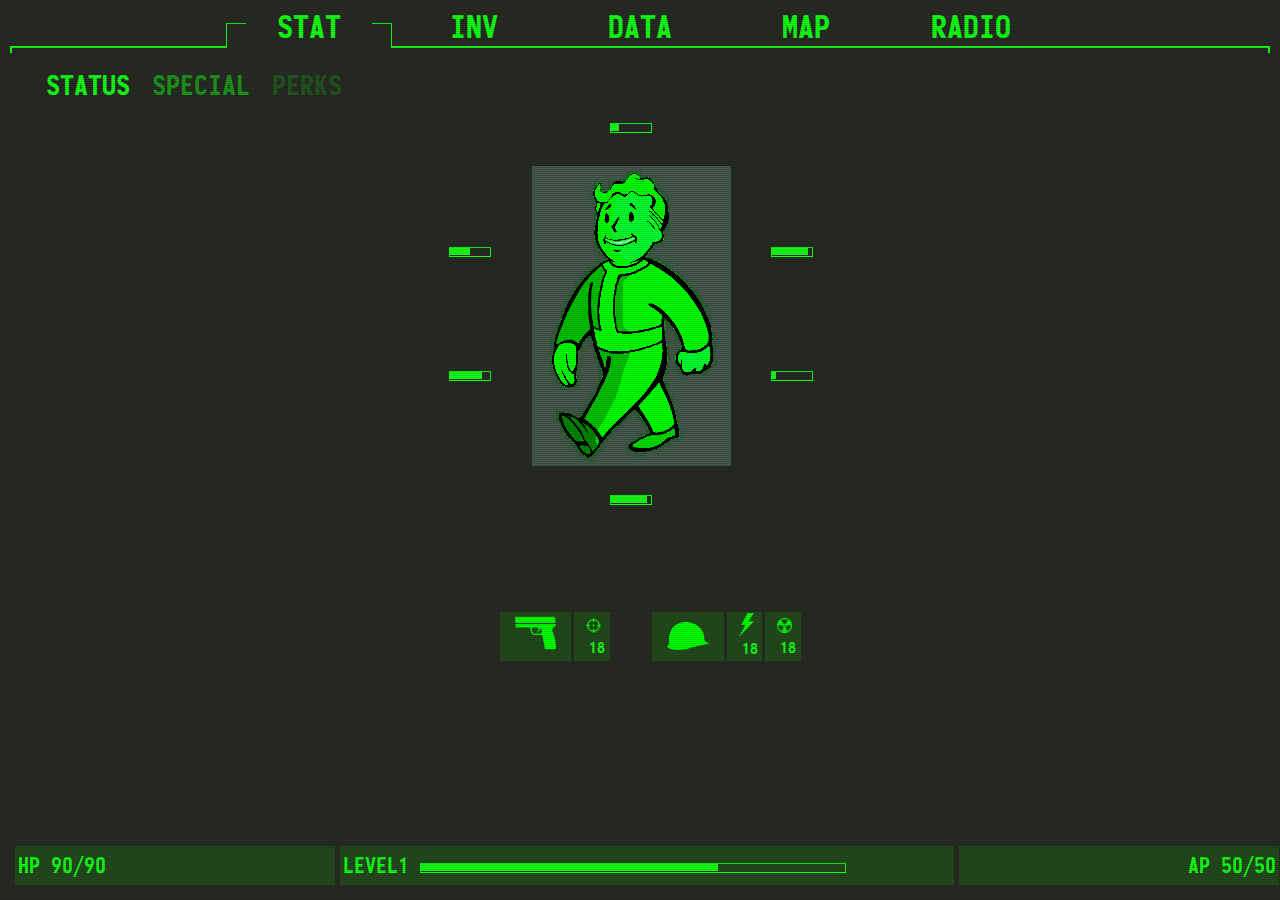
<file: index.html>
<!DOCTYPE html>
<html lang="en">
  <head>
    <meta charset="utf-8">
    <title>Pipboy</title>
    <meta name="viewport" content="width=device-width initial-scale=1">
   <link rel="stylesheet" href="https://maxcdn.bootstrapcdn.com/bootstrap/4.5.0/css/bootstrap.min.css">
    <link rel="stylesheet" href="css/pipboy.app.css">
     
  </head>
  <body>
      <nav class="navbar navbar-expand-lg navbar-light">
      <div class="collapse navbar-collapse" id="navbarSupportedContent">
          <ul class="navbar-nav nav-fill">
              <li class="navbar-item active">
              <a href="index.html" class="nav-link">STAT</a>
              </li>
              <li class="nav-item">
              <a href="inv.html" class="nav-link">INV</a>
              </li>
              <li class="nav-item">
              <a href="#" class="nav-link">DATA</a>
              </li>
              <li class="nav-item">
              <a href="#" class="nav-link">MAP</a>
              </li>
              <li class="nav-item">
              <a href="#" class="nav-link">RADIO</a>
              </li>
          </ul> 
       </div>
      </nav>
      <div class="container">
      <div class="row">
          <div class="col-12">
          
         
          <ul class="nav nav-tabs">
            <li class="nav-item">
            <a href="#status" class="nav-link" data-toggle="tab">STATUS</a>  
            </li>    
              <li class="nav-item">
              <a href="#special" class="nav-link" data-toggle="tab">SPECIAL</a>
              </li>
              <li class="nav-item">
              <a href="#perks" class="nav-link" data-toggle="tab">PERKS</a>
              </li>
          </ul>
              <div class="tab-content">
              <div class="tab-pane active" id="status" role="tabpanel">
                <div class="center-image">
                  <img src="vaultboy.png" >
                  </div>  
                  <div class="stat-bars">
                  <div class="row">
                  <div class="col-12">
                      <div class="stat-bar">
                      <div class="level-progress"><div class="level-progress-indicator w20"></div></div>
                      </div>
                      </div>
                      
                  </div>
                  <div class="row">
                  <div class="col-3">
                      <div class="stat-bar">
                      <div class="level-progress"><div class="level-progress-indicator w50"></div></div>
                      </div>
                      </div>
                  <div class="col-6"></div>
                  <div class="col-3">
                      <div class="stat-bar">
                      <div class="level-progress"><div class="level-progress-indicator w90"></div></div>
                      </div>
                      </div>
                  </div>
                  <div class="row">
                  <div class="col-3">
                      <div class="stat-bar">
                      <div class="level-progress"><div class="level-progress-indicator w80"></div></div>
                      </div>
                      </div>
                  <div class="col-6"></div>
                  <div class="col-3">
                      <div class="stat-bar">
                      <div class="level-progress"><div class="level-progress-indicator w10"></div></div>
                      </div>
                      </div>
                  </div>
                    <div class="row">
                  <div class="col-12">
                      <div class="stat-bar">
                      <div class="level-progress"><div class="level-progress-indicator w90"></div></div>
                      </div>
                      </div>
                      </div>
                  </div>
                  <div class="row stat-numbers">
                      <div class="col-2 transparent"></div>
                      <div class="col-2">
                      <img src="gun.png" class="image-responsive" >
                      </div>
                      <div class="col-1">
                      <div class="icon">
                          <img src="crosshair.png" class="image-responsive2" >
                          </div>
                          <div class="points">18</div>
                      </div>
                      <div class="col-1 transparent"></div>
                        
                      <div class="col-2">
                      <img src="helmet.png" class="image-responsive3">
                      </div>
                      <div class="col-1">
                      <div class="icon">
                          <img src="energy.png" class="image-responsive2">
                          </div>
                          <div class="points">18</div>
                      </div>
                      <div class="col-1">
                      <div class="icon">
                          <img src="radiation.png" class="image-responsive2">
                          </div>
                          <div class="points">18</div>
                      </div>
                      
                      
                      <div class="col-2 transparent"></div>
                      </div>
                  </div>
              <div class="tab-pane" id="special" role="tabpanel">
              SPECIAL   
              </div>
              <div class="tab-pane" id="perks" role="tabpanel">
              PERKS 
              </div>
              </div>  
               </div>
          </div>
      </div>
      <navbar class=" container pip-footer"> 
        
            <div class="row">
            <div class="col-3">
                HP 90/90
            </div>
            <div class="col-6">
                <span>LEVEL1</span>
                <div class="level-progress">
                <div class="level-progress-indicator"></div>
                </div>
            </div>
            <div class="col-3 tr">
                AP 50/50
            </div>
            </div>
      </navbar>
    <!-- jQuery library -->
    <script src="https://ajax.googleapis.com/ajax/libs/jquery/3.5.1/jquery.min.js"></script>
    <!-- Popper JS -->
    <script src="https://cdnjs.cloudflare.com/ajax/libs/popper.js/1.16.0/umd/popper.min.js"></script>
    <!-- Latest compiled JavaScript -->
    <script src="https://maxcdn.bootstrapcdn.com/bootstrap/4.5.0/js/bootstrap.min.js"></script>
    <script src="js/pipboy.js"></script>
  </body>
    
</html>
</file>
<file: css/pipboy.app.css>
@font-face
{
    font-family: Pipboy;
    src: url('../monofonto.ttf');
}
body::after
{
    height: 100%;
    width: 100%;
    content: "";
    position: absolute;
    top: 0px;
    left: 0px;
    background: repeating-linear-gradient(0deg, rgba(0,0,0,.5), rgba(0,0,0,.4) 1px, transparent 1px,transparent 2px);
    opacity: .3;
    z-index: 1000000;
    pointer-events: none;
}
body
{
    font-family: Pipboy, sans-serif;
    color: #14fe17;
    background: #272b23;
}
ul>li.nav-item>a.nav-link,ul>li.navbar-item.active>a.nav-link
{
    color: #14fe17 !important;
    font-size: 28px;
    line-height: 22px;
    padding-bottom: 0px;
}
.navbar-nav
{
    width: 100%;
}
.navbar-light ul.navbar-nav>li
{
    
    display: block;
    position: relative;
    width: 100%;
}
.navbar-item.active::before
{
    content: "";
    position: absolute;
    background: #272b23;
    width: 100%;
    height: 25px;
    top: 15px;
    border-left:1px solid;
    border-right: 1px solid;
    border-top:1px solid;
    left: 0px;
}
.navbar-light .navbar-nav .nav-item .nav-link,.navbar-light .navbar-nav .navbar-item .nav-link
{
    text-align: center;
    
    margin: auto;
    font-size: 32px;
    line-height: 22px;
    padding-bottom: 0px;
    z-index: 50;
    background: #272b23;
    position: relative;
}
.navbar
{
    border-bottom: 2px solid;
    margin: 0px 10px;
}
.pip-footer .col-3, .pip-footer .col-6
{
    background: rgba(16,255,0,0.15);
    padding: 3px;
}
.pip-footer .col-6
{
    margin: 0px 5px;
    flex: 0 0 48%;
}
.navbar::before, .navbar::after 
{
    height: 5px;
    width: 2px;
    content: "";
    position: absolute;
    display: block;
    background: #14fe17;
    bottom: -7px;
    
}
.navbar::before
{
    left: 0px;
}
.navbar::after 
{
    right: 0px;
}
.center-image img
{
    margin: auto;
    max-height: 300px;
    
    display: block;
    position: relative;
    filter: grayscale(1) sepia(100%) hue-rotate(55deg) saturate(11) brightness(1) contrast(2);
}
.pip-footer
{
    position: fixed;
    bottom: 0px;
    margin: 15px;
    width: 100%;
    font-size: 22px;
}
.nav.nav-tabs
{
    margin: 20px;
    border: none;
}
.container
{
    max-width: 1512px;
}
.nav.nav-tabs>.nav-item>.nav-link:hover
{
    border: 1px solid transparent;
}
.navbar.navbar-light .navbar-nav
{
    margin: 0px 200px;
}
.navbar.navbar-light .navbar-nav> li
{
    padding: 0px 20px;
}
.nav.nav-tabs> li>a
{
    background: transparent !important;
    border: 1px solid transparent !important    ;
    padding: 5px 10px;
}
.nav.nav-tabs> li:nth-child(2)>a
{
    opacity: .5;
    
}
.nav.nav-tabs> li:nth-child(3)>a
{
    opacity: .2;    
}
.level-progress
{
    width: 100%;
    height: 10px;
    border: 1.5px solid;
    display:inline-block;
    width: 70%
}
.level-progress-indicator
{
    height: 7px;
    background: #14fe17;
    position: relative;
    width: 70%;
}
.center-image
{
    position: absolute;
    margin-left: 100px;
    margin-top: 50px;  
    margin-left: 92px;
}
.stat-bar
{
    margin: auto;
    width: 60px;
}
#status
{
    max-width: 400px;
    margin: auto;
}
.stat-bars .row
{
    margin-bottom: 100px;
}
.w10{
    width: 10%;
}
.w20{
    width: 20%;
}
.w30{
    width: 30%;
}
.w40{
    width: 40%;
}
.w50{
    width: 50%;
}
.w60{
    width: 60%;
}
.w70{
    width: 70%;
}
.w80{
    width: 80%;
}
.w90{
    width: 90%;
}
.tr
{
    text-align: right;
}
.stat-numbers
{
   
}
.stat-numbers .col-1, .stat-numbers .col-2
{
    background: rgba(16,255,0,0.15);
    margin-right: 0px;
    margin-right: 3px;
}
.stat-numbers .col-1.transparent, .stat-numbers .col-2.transparent
{
    background: transparent;
}
.image-responsive
{
    width: 100%;
    filter: grayscale(1) brightness(200) contrast(0) sepia(100%) hue-rotate(55deg) saturate(20);
}
.image-responsive2
{
    filter: grayscale(1) brightness(200) contrast(0) sepia(100%) hue-rotate(55deg) saturate(20);
    width: 15px;
    margin-left: -3px;
}
.image-responsive3
{
    filter: grayscale(1) brightness(200) contrast(0) sepia(100%) hue-rotate(55deg) saturate(20);
    width: 100%;
    margin-top: 10px;
}   
#status.tab-pane.full
{
    width: 100%;
    max-width: 100%;
}
.item-list
{
    float: left;
    padding: 0px;
    margin: 0px;
    list-style: none;
}
.item-list>li>a
{
    display: block;
    width: 300px;
    padding: 5px 10px;
    border-radius: 2px;
    color: #14fe17;
    padding-left: 25px;
}
.item-list>li>a:hover
{
    text-decoration: none;
    background: #14fe17;
    color: #272b23;
}
.item-list a.active::before{
    content: "";
    display: block;
    position: absolute;
    height: 9px;
    width: 9px;
    background: #14fe17;
    left: 26px;
    margin-top: 7px;
}
.tab-pane.full{ 

   height: 540px; 
}
.item-stats
{
    
     position: absolute;
    right: 10px;
    bottom: 50px;
    width: 200px;
    margin-right: 25px;
}
.pull-right
{
    float: right;
}
.pull-left
{
    float: left;
}
.item-stats .row .col-12
{
    background: rgba(16,255,0,0.25);
    margin-bottom: 2px;
}
.item-list a.active:hover::before
{
    background: #272b23;
}
</file>
